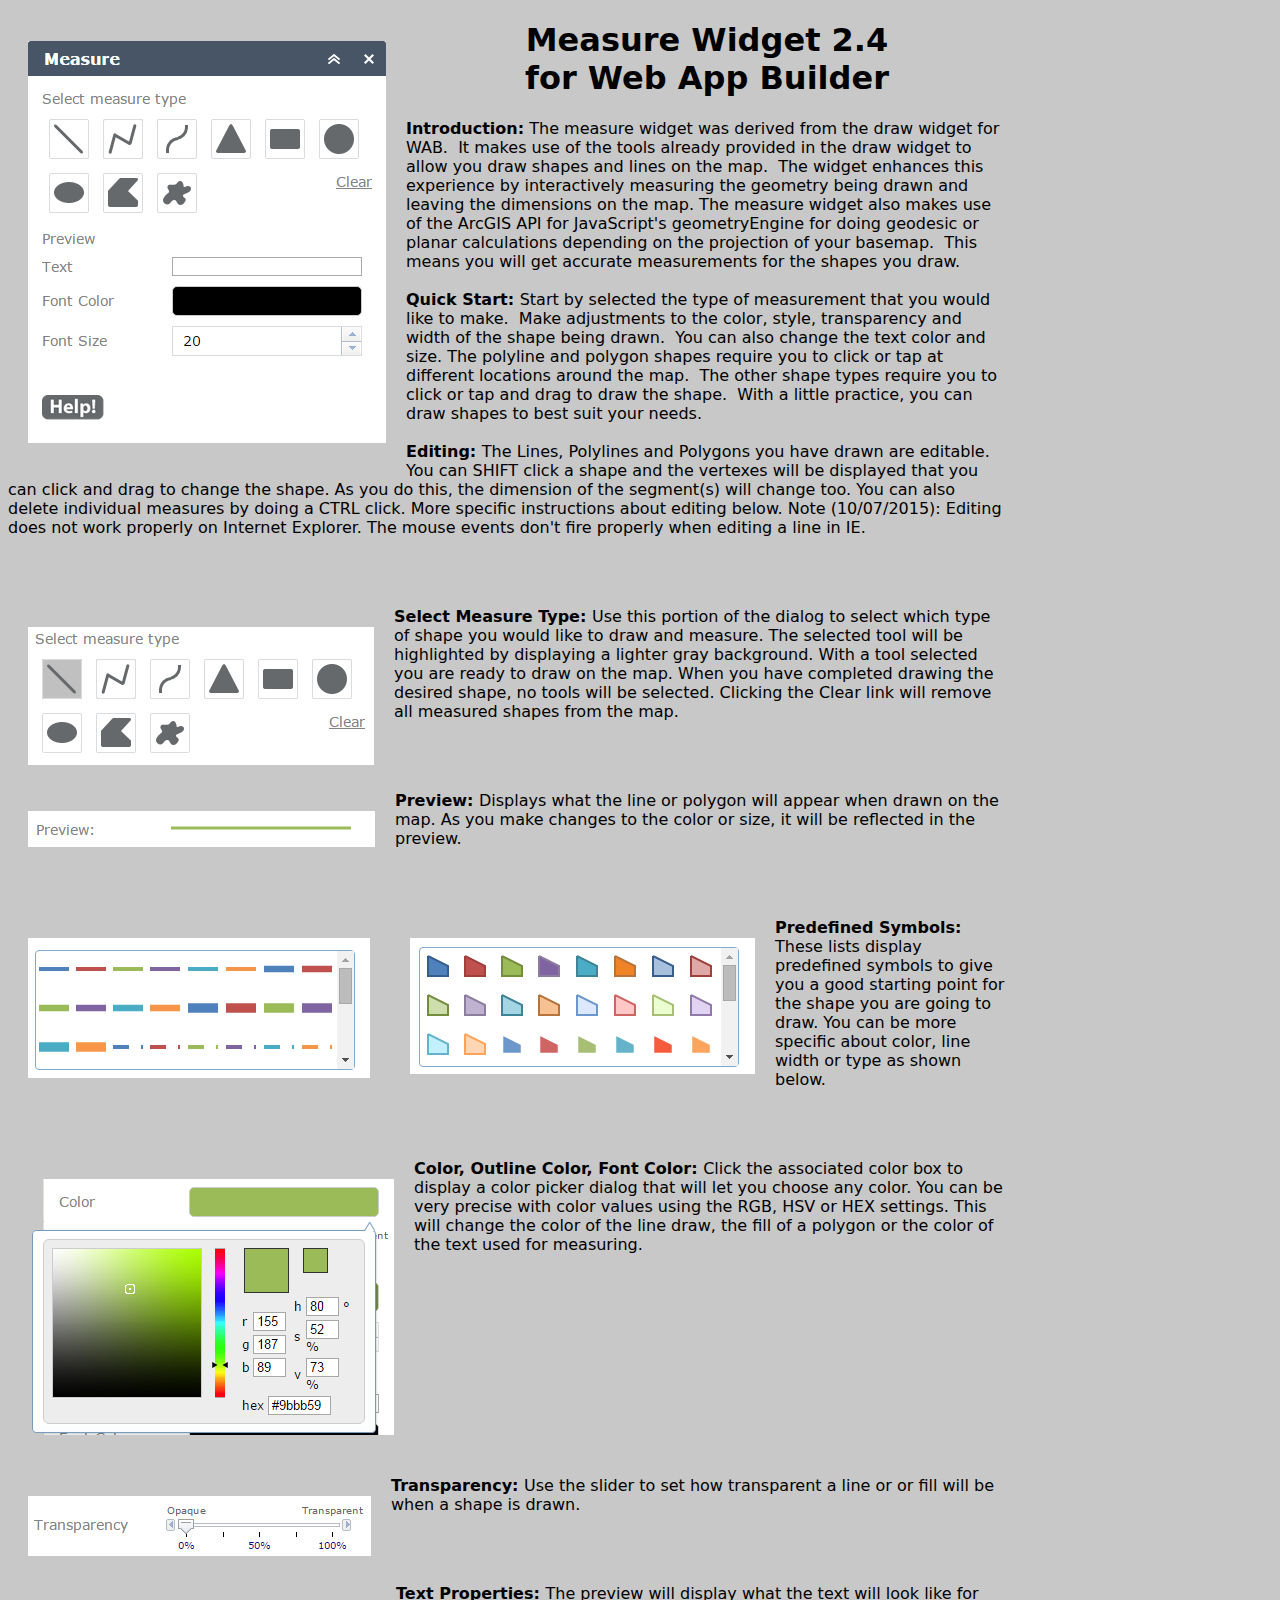
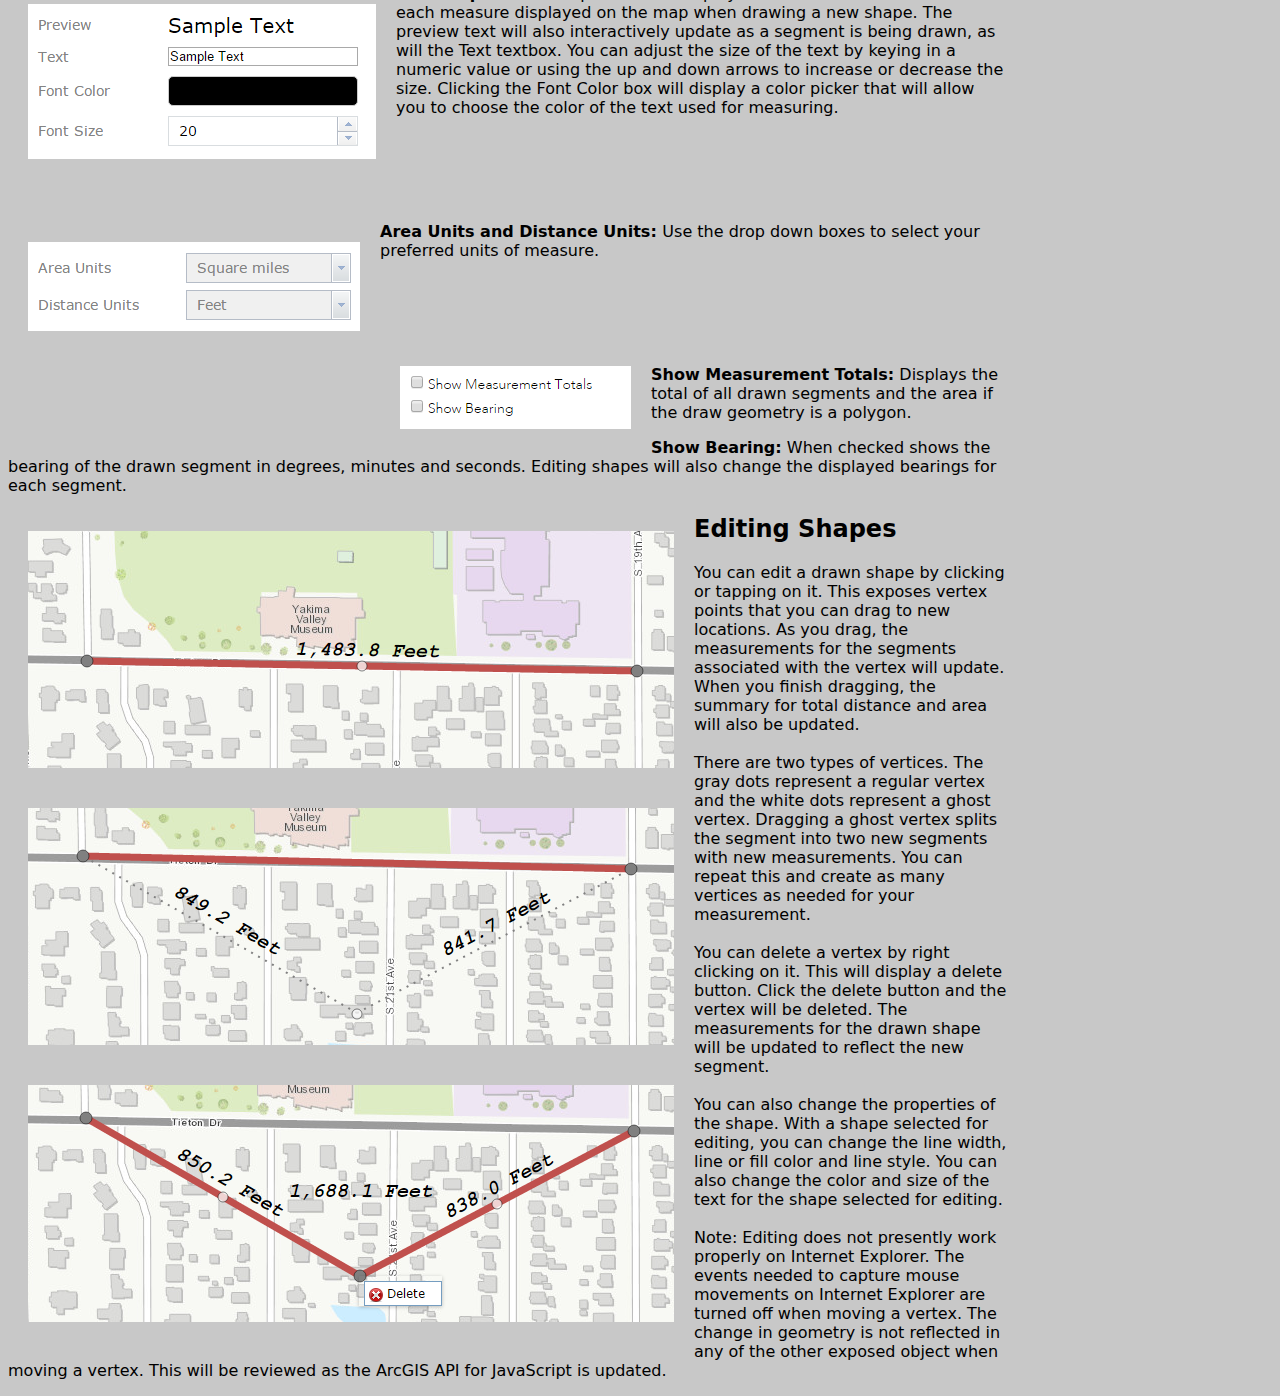
<file: Measure/help/index.html>
<!doctype html>
<html>
<head>
<meta charset="utf-8">
<title>Measure Help</title>
<style type="text/css">
body {
	background-color:#c8c8c8;
	font-family:Segoe, "Segoe UI", "DejaVu Sans", "Trebuchet MS", Verdana, sans-serif;
	width: 1000px;
	float: none;
}
img {
	float:left;
	margin:20px;
}
</style>
</head>

<body>
<p><strong><img src="measurewidget.png" /><h1><center>Measure Widget 2.4<br>for Web App Builder</center></h1>Introduction:</strong> The measure widget was derived from the draw widget for WAB. &nbsp;It makes use of the tools already provided in the draw widget to allow you draw shapes and lines on the map. &nbsp;The widget enhances this experience by interactively measuring the geometry being drawn and leaving the dimensions on the map. The measure widget also makes use of the ArcGIS API for JavaScript's geometryEngine for doing geodesic or planar calculations depending on the projection of your basemap. &nbsp;This means you will get accurate measurements for the shapes you draw.
<br><br><strong>Quick Start: </strong>Start by selected the type of measurement that you would like to make. &nbsp;Make adjustments to the color, style, transparency and width of the shape being drawn. &nbsp;You can also change the text color and size. The polyline and polygon shapes require you to click or tap at different locations around the map. &nbsp;The other shape types require you to click or tap and drag to draw the shape. &nbsp;With a little practice, you can draw shapes to best suit your needs.

<br><br><strong>Editing: </strong>The Lines, Polylines and Polygons you have drawn are editable.  You can SHIFT click a shape and the vertexes will be displayed that you can click and drag to change the shape.  As you do this, the dimension of the segment(s) will change too.  You can also delete individual measures by doing a CTRL click.  More specific instructions about editing below. Note (10/07/2015): Editing does not work properly on Internet Explorer.  The mouse events don't fire properly when editing a line in IE.
</p>
<br><br>
<p><img src="measuretype.png" width="346" height="138" alt=""/><strong>Select Measure Type: </strong> Use this portion of the dialog to select which type of shape you would like to draw and measure.  The selected tool will be highlighted by displaying a lighter gray background.  With a tool selected you are ready to draw on the map.  When you have completed drawing the desired shape, no tools will be selected.  Clicking the Clear link will remove all measured shapes from the map.
</p>
<br><br>
<p><img src="preview.png" width="347" height="36" alt=""/><strong>Preview: </strong> Displays what the line or polygon will appear when drawn on the map.  As you make changes to the color or size, it will be reflected in the preview.
</p>
<br><br>
<p><img src="predefined.png" width="342" height="140" alt=""/><img src="predefinedpoly.png" width="345" height="136" alt=""/><strong>Predefined Symbols: </strong> These lists display predefined symbols to give you a good starting point for the shape you are going to draw.  You can be more specific about color, line width or type as shown below.
</p>
<br><br>
<p><img src="color.png" width="366" height="256" alt=""/><strong>Color, Outline Color, Font Color: </strong> Click the associated color box to display a color picker dialog that will let you choose any color.  You can be very precise with color values using the RGB, HSV or HEX settings.  This will change the color of the line draw, the fill of a polygon or the color of the text used for measuring.
</p>
<br><br><br><br><br><br><br><br><br><br>
<p><img src="transparency.png" width="343" height="60" alt=""/><strong>Transparency: </strong> Use the slider to set how transparent a line or or fill will be when a shape is drawn. 
</p>
<br><br>
<p><img src="text.png" width="348" height="155" alt=""/><strong>Text Properties: </strong> The preview will display what the text will look like for each measure displayed on the map when drawing a new shape.  The preview text will also interactively update as a segment is being drawn, as will the Text textbox.  You can adjust the size of the text by keying in a numeric value or using the up and down arrows to increase or decrease the size.  Clicking the Font Color box will display a color picker that will allow you to choose the color of the text used for measuring.
</p>
<p>&nbsp;</p>
<p><br>
  <br>
</p>
<p><img src="units.png" width="332" height="89" alt=""/><strong>Area Units and Distance Units: </strong> Use the drop down boxes to select your preferred units of measure.
</p>
<p>&nbsp;</p>
<p>&nbsp;</p>
<p><img src="checkboxMeasure.png" width="231" height="63" alt=""/><br>
  <strong>Show Measurement Totals:</strong> Displays the total of all drawn segments and the area if the draw geometry is a polygon.</p>
<p><strong>Show Bearing:</strong> When checked shows the bearing of the drawn segment in degrees, minutes and seconds. Editing shapes will also change the displayed bearings for each segment.<br>
</p>
<p><img src="edit1.png" width="646" height="237" alt=""/><h2>Editing Shapes</h2> You can edit a drawn shape by clicking or tapping on it.  This exposes vertex points that you can drag to new locations.  As you drag, the measurements for the segments associated with the vertex will update.  When you finish dragging, the summary for total distance and area will also be updated.<br><br>

<img src="edit2.png" width="646" height="237" alt=""/>There are two types of vertices.  The gray dots represent a regular vertex and the white dots represent a ghost vertex.  Dragging a ghost vertex splits the segment into two new segments with new measurements.  You can repeat this and create as many vertices as needed for your measurement.<br><br>

<img src="edit3.png" width="646" height="237" alt=""/>You can delete a vertex by right clicking on it. This will display a delete button.  Click the delete button and the vertex will be deleted.  The measurements for the drawn shape will be updated to reflect the new segment.<br><br>

You can also change the properties of the shape.  With a shape selected for editing, you can change the line width, line or fill color and line style.  You can also change the color and size of the text for the shape selected for editing.<br><br>

Note: Editing does not presently work properly on Internet Explorer.  The events needed to capture mouse movements on Internet Explorer are turned off when moving a vertex.  The change in geometry is not reflected in any of the other exposed object when moving a vertex.  This will be reviewed as the ArcGIS API for JavaScript is updated.
</p>
</body>
</html>
</file>
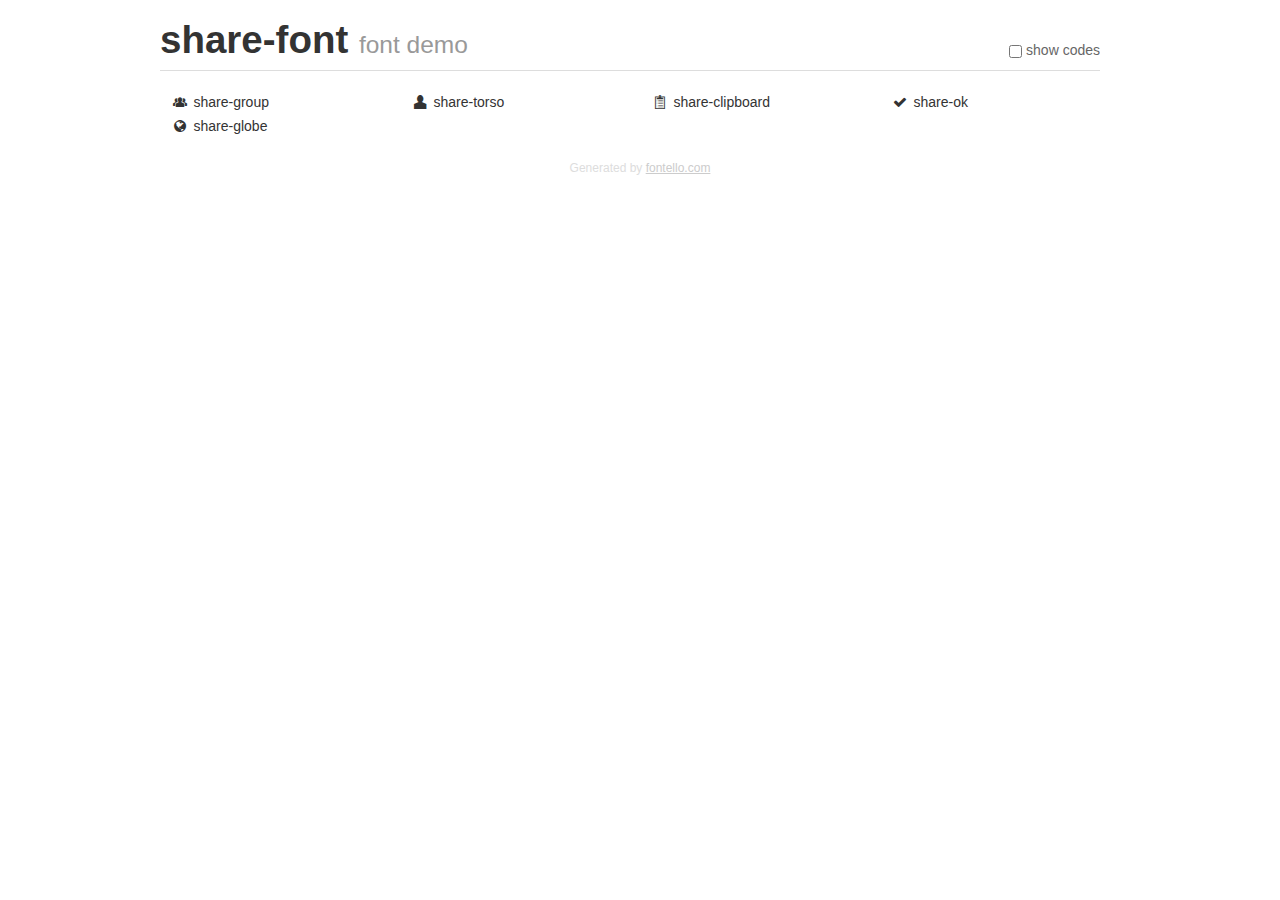
<file: resources/fonts/builder-share/demo.html>
<!DOCTYPE html>
<html>
  <head><!--[if lt IE 9]><script language="javascript" type="text/javascript" src="//html5shim.googlecode.com/svn/trunk/html5.js"></script><![endif]-->
    <meta charset="UTF-8"><style>/*
 * Bootstrap v2.2.1
 *
 * Copyright 2012 Twitter, Inc
 * Licensed under the Apache License v2.0
 * http://www.apache.org/licenses/LICENSE-2.0
 *
 * Designed and built with all the love in the world @twitter by @mdo and @fat.
 */
.clearfix {
  *zoom: 1;
}
.clearfix:before,
.clearfix:after {
  display: table;
  content: "";
  line-height: 0;
}
.clearfix:after {
  clear: both;
}
html {
  font-size: 100%;
  -webkit-text-size-adjust: 100%;
  -ms-text-size-adjust: 100%;
}
a:focus {
  outline: thin dotted #333;
  outline: 5px auto -webkit-focus-ring-color;
  outline-offset: -2px;
}
a:hover,
a:active {
  outline: 0;
}
button,
input,
select,
textarea {
  margin: 0;
  font-size: 100%;
  vertical-align: middle;
}
button,
input {
  *overflow: visible;
  line-height: normal;
}
button::-moz-focus-inner,
input::-moz-focus-inner {
  padding: 0;
  border: 0;
}
body {
  margin: 0;
  font-family: "Helvetica Neue", Helvetica, Arial, sans-serif;
  font-size: 14px;
  line-height: 20px;
  color: #333;
  background-color: #fff;
}
a {
  color: #08c;
  text-decoration: none;
}
a:hover {
  color: #005580;
  text-decoration: underline;
}
.row {
  margin-left: -20px;
  *zoom: 1;
}
.row:before,
.row:after {
  display: table;
  content: "";
  line-height: 0;
}
.row:after {
  clear: both;
}
[class*="span"] {
  float: left;
  min-height: 1px;
  margin-left: 20px;
}
.container,
.navbar-static-top .container,
.navbar-fixed-top .container,
.navbar-fixed-bottom .container {
  width: 940px;
}
.span12 {
  width: 940px;
}
.span11 {
  width: 860px;
}
.span10 {
  width: 780px;
}
.span9 {
  width: 700px;
}
.span8 {
  width: 620px;
}
.span7 {
  width: 540px;
}
.span6 {
  width: 460px;
}
.span5 {
  width: 380px;
}
.span4 {
  width: 300px;
}
.span3 {
  width: 220px;
}
.span2 {
  width: 140px;
}
.span1 {
  width: 60px;
}
[class*="span"].pull-right,
.row-fluid [class*="span"].pull-right {
  float: right;
}
.container {
  margin-right: auto;
  margin-left: auto;
  *zoom: 1;
}
.container:before,
.container:after {
  display: table;
  content: "";
  line-height: 0;
}
.container:after {
  clear: both;
}
p {
  margin: 0 0 10px;
}
.lead {
  margin-bottom: 20px;
  font-size: 21px;
  font-weight: 200;
  line-height: 30px;
}
small {
  font-size: 85%;
}
h1 {
  margin: 10px 0;
  font-family: inherit;
  font-weight: bold;
  line-height: 20px;
  color: inherit;
  text-rendering: optimizelegibility;
}
h1 small {
  font-weight: normal;
  line-height: 1;
  color: #999;
}
h1 {
  line-height: 40px;
}
h1 {
  font-size: 38.5px;
}
h1 small {
  font-size: 24.5px;
}
body {
  margin-top: 90px;
}
.header {
  position: fixed;
  top: 0;
  left: 50%;
  margin-left: -480px;
  background-color: #fff;
  border-bottom: 1px solid #ddd;
  padding-top: 10px;
  z-index: 10;
}
.footer {
  color: #ddd;
  font-size: 12px;
  text-align: center;
  margin-top: 20px;
}
.footer a {
  color: #ccc;
  text-decoration: underline;
}
.the-icons {
  font-size: 14px;
  line-height: 24px;
}
.switch {
  position: absolute;
  right: 0;
  bottom: 10px;
  color: #666;
}
.switch input {
  margin-right: 0.3em;
}
.codesOn .i-name {
  display: none;
}
.codesOn .i-code {
  display: inline;
}
.i-code {
  display: none;
}
@font-face {
      font-family: 'share-font';
      src: url('./font/share-font.eot?14137534');
      src: url('./font/share-font.eot?14137534#iefix') format('embedded-opentype'),
           url('./font/share-font.woff?14137534') format('woff'),
           url('./font/share-font.ttf?14137534') format('truetype'),
           url('./font/share-font.svg?14137534#share-font') format('svg');
      font-weight: normal;
      font-style: normal;
    }
     
     
    .demo-icon
    {
      font-family: "share-font";
      font-style: normal;
      font-weight: normal;
      speak: none;
     
      display: inline-block;
      text-decoration: inherit;
      width: 1em;
      margin-right: .2em;
      text-align: center;
      /* opacity: .8; */
     
      /* For safety - reset parent styles, that can break glyph codes*/
      font-variant: normal;
      text-transform: none;
     
      /* fix buttons height, for twitter bootstrap */
      line-height: 1em;
     
      /* Animation center compensation - margins should be symmetric */
      /* remove if not needed */
      margin-left: .2em;
     
      /* You can be more comfortable with increased icons size */
      /* font-size: 120%; */
     
      /* Font smoothing. That was taken from TWBS */
      -webkit-font-smoothing: antialiased;
      -moz-osx-font-smoothing: grayscale;
     
      /* Uncomment for 3D effect */
      /* text-shadow: 1px 1px 1px rgba(127, 127, 127, 0.3); */
    }
     </style>
    <link rel="stylesheet" href="css/animation.css"><!--[if IE 7]><link rel="stylesheet" href="css/share-font-ie7.css"><![endif]-->
    <script>
      function toggleCodes(on) {
        var obj = document.getElementById('icons');
        
        if (on) {
          obj.className += ' codesOn';
        } else {
          obj.className = obj.className.replace(' codesOn', '');
        }
      }
      
    </script>
  </head>
  <body>
    <div class="container header">
      <h1>
        share-font
         <small>font demo</small>
      </h1>
      <label class="switch">
        <input type="checkbox" onclick="toggleCodes(this.checked)">show codes
      </label>
    </div>
    <div id="icons" class="container">
      <div class="row">
        <div title="Code: 0xe800" class="the-icons span3"><i class="demo-icon share-group">&#xe800;</i> <span class="i-name">share-group</span><span class="i-code">0xe800</span></div>
        <div title="Code: 0xe801" class="the-icons span3"><i class="demo-icon share-torso">&#xe801;</i> <span class="i-name">share-torso</span><span class="i-code">0xe801</span></div>
        <div title="Code: 0xe802" class="the-icons span3"><i class="demo-icon share-clipboard">&#xe802;</i> <span class="i-name">share-clipboard</span><span class="i-code">0xe802</span></div>
        <div title="Code: 0xe803" class="the-icons span3"><i class="demo-icon share-ok">&#xe803;</i> <span class="i-name">share-ok</span><span class="i-code">0xe803</span></div>
      </div>
      <div class="row">
        <div title="Code: 0xe805" class="the-icons span3"><i class="demo-icon share-globe">&#xe805;</i> <span class="i-name">share-globe</span><span class="i-code">0xe805</span></div>
      </div>
    </div>
    <div class="container footer">Generated by <a href="http://fontello.com">fontello.com</a></div>
  </body>
</html>
</file>
<file: resources/fonts/builder-share/css/share-font-ie7.css>
[class^="share-"], [class*=" share-"] {
  font-family: 'share-font';
  font-style: normal;
  font-weight: normal;
 
  /* fix buttons height */
  line-height: 1em;
 
  /* you can be more comfortable with increased icons size */
  /* font-size: 120%; */
}
 
.share-group { *zoom: expression( this.runtimeStyle['zoom'] = '1', this.innerHTML = '&#xe800;&nbsp;'); }
.share-torso { *zoom: expression( this.runtimeStyle['zoom'] = '1', this.innerHTML = '&#xe801;&nbsp;'); }
.share-clipboard { *zoom: expression( this.runtimeStyle['zoom'] = '1', this.innerHTML = '&#xe802;&nbsp;'); }
.share-ok { *zoom: expression( this.runtimeStyle['zoom'] = '1', this.innerHTML = '&#xe803;&nbsp;'); }
.share-globe { *zoom: expression( this.runtimeStyle['zoom'] = '1', this.innerHTML = '&#xe805;&nbsp;'); }
</file>
<file: resources/fonts/builder-share/css/animation.css>
/*
   Animation example, for spinners
*/
.animate-spin {
  -moz-animation: spin 2s infinite linear;
  -o-animation: spin 2s infinite linear;
  -webkit-animation: spin 2s infinite linear;
  animation: spin 2s infinite linear;
  display: inline-block;
}
@-moz-keyframes spin {
  0% {
    -moz-transform: rotate(0deg);
    -o-transform: rotate(0deg);
    -webkit-transform: rotate(0deg);
    transform: rotate(0deg);
  }

  100% {
    -moz-transform: rotate(359deg);
    -o-transform: rotate(359deg);
    -webkit-transform: rotate(359deg);
    transform: rotate(359deg);
  }
}
@-webkit-keyframes spin {
  0% {
    -moz-transform: rotate(0deg);
    -o-transform: rotate(0deg);
    -webkit-transform: rotate(0deg);
    transform: rotate(0deg);
  }

  100% {
    -moz-transform: rotate(359deg);
    -o-transform: rotate(359deg);
    -webkit-transform: rotate(359deg);
    transform: rotate(359deg);
  }
}
@-o-keyframes spin {
  0% {
    -moz-transform: rotate(0deg);
    -o-transform: rotate(0deg);
    -webkit-transform: rotate(0deg);
    transform: rotate(0deg);
  }

  100% {
    -moz-transform: rotate(359deg);
    -o-transform: rotate(359deg);
    -webkit-transform: rotate(359deg);
    transform: rotate(359deg);
  }
}
@-ms-keyframes spin {
  0% {
    -moz-transform: rotate(0deg);
    -o-transform: rotate(0deg);
    -webkit-transform: rotate(0deg);
    transform: rotate(0deg);
  }

  100% {
    -moz-transform: rotate(359deg);
    -o-transform: rotate(359deg);
    -webkit-transform: rotate(359deg);
    transform: rotate(359deg);
  }
}
@keyframes spin {
  0% {
    -moz-transform: rotate(0deg);
    -o-transform: rotate(0deg);
    -webkit-transform: rotate(0deg);
    transform: rotate(0deg);
  }

  100% {
    -moz-transform: rotate(359deg);
    -o-transform: rotate(359deg);
    -webkit-transform: rotate(359deg);
    transform: rotate(359deg);
  }
}
</file>
